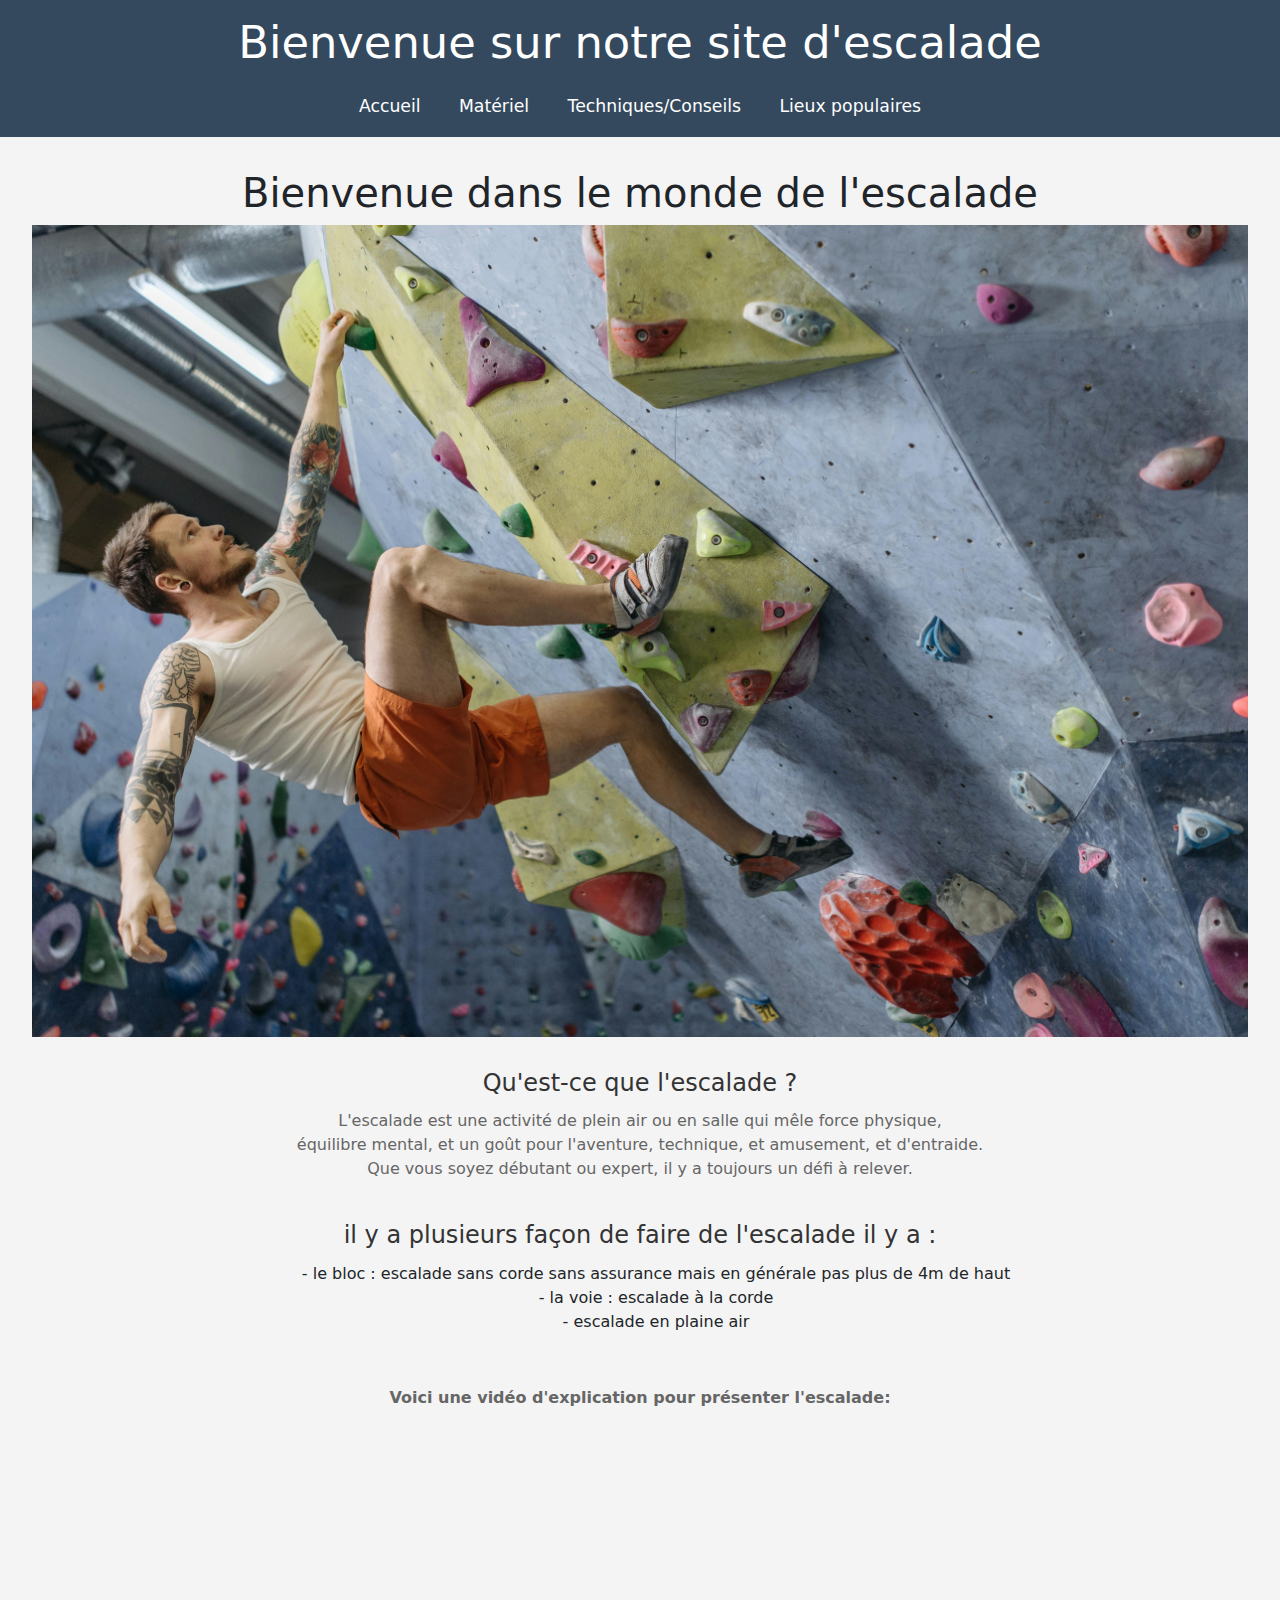
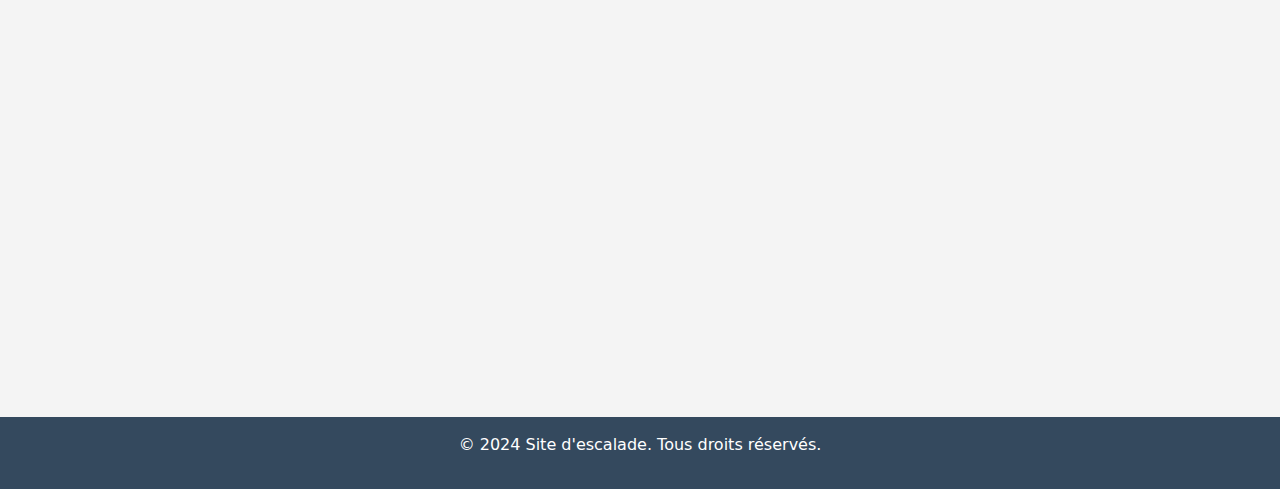
<file: index.html>
<!DOCTYPE html>
<html lang="fr">

<head>
    <link href="style.css" rel="stylesheet">
    <link href="https://cdn.jsdelivr.net/npm/bootstrap@5.3.0/dist/css/bootstrap.min.css" rel="stylesheet">
    <meta charset="UTF-8">
    <meta name="viewport" content="width=device-width, initial-scale=1.0">
    <title>Accueil</title>
</head>

<body>
    <header>
        <h1>Bienvenue sur notre site d'escalade</h1>
        <nav>
            <ul>
                <li><a href="index.html">Accueil</a></li>
                <li><a href="matériel.html">Matériel</a></li>
                <li><a href="Techniques_conseils.html">Techniques/Conseils</a></li>
                <li><a href="lieux.html">Lieux populaires</a></li>
            </ul>
        </nav>
    </header>

    <main>
        <section class="hero">
            <div class="hero-text">
                <h1>Bienvenue dans le monde de l'escalade</h1>
            </div>
            <img src="image/mur_descaalde.jpg" alt="escalade en salle">
        </section>

        <section>
            <div class="text-center">
                <h2>Qu'est-ce que l'escalade ?</h2>
                <p>L'escalade est une activité de plein air ou en salle qui mêle force physique,
                    <br>équilibre mental, et un goût pour l'aventure, technique, et amusement, et d'entraide.
                    <br>Que vous soyez débutant ou expert, il y a toujours un défi à relever.
                </p><br>
                    <h2>il y a plusieurs façon de faire de l'escalade il y a :</h2>
                    <ul  class="test">
                        <li>- le bloc : escalade sans corde sans assurance mais en générale pas plus de 4m de haut</li>
                        <li>- la voie : escalade à la corde</li>
                        <li>- escalade en plaine air</li>
                    </ul>
            </div>
        </section>

        <section class="video">
            <div class="video-container">
                <p class="p-video">
                    <strong>Voici une vidéo d'explication pour présenter l'escalade:</strong>
                </p>
                <iframe src="https://www.youtube.com/embed/E26SjfBUyqU" title="Vidéo d'escalade" frameborder="0"
                    allow="accelerometer; autoplay; clipboard-write; encrypted-media; gyroscope; picture-in-picture"
                    allowfullscreen>
                </iframe>
            </div>
        </section>

    </main>

    <footer>
        <p>&copy; 2024 Site d'escalade. Tous droits réservés.</p>
    </footer>
</body>

</html>
</file>
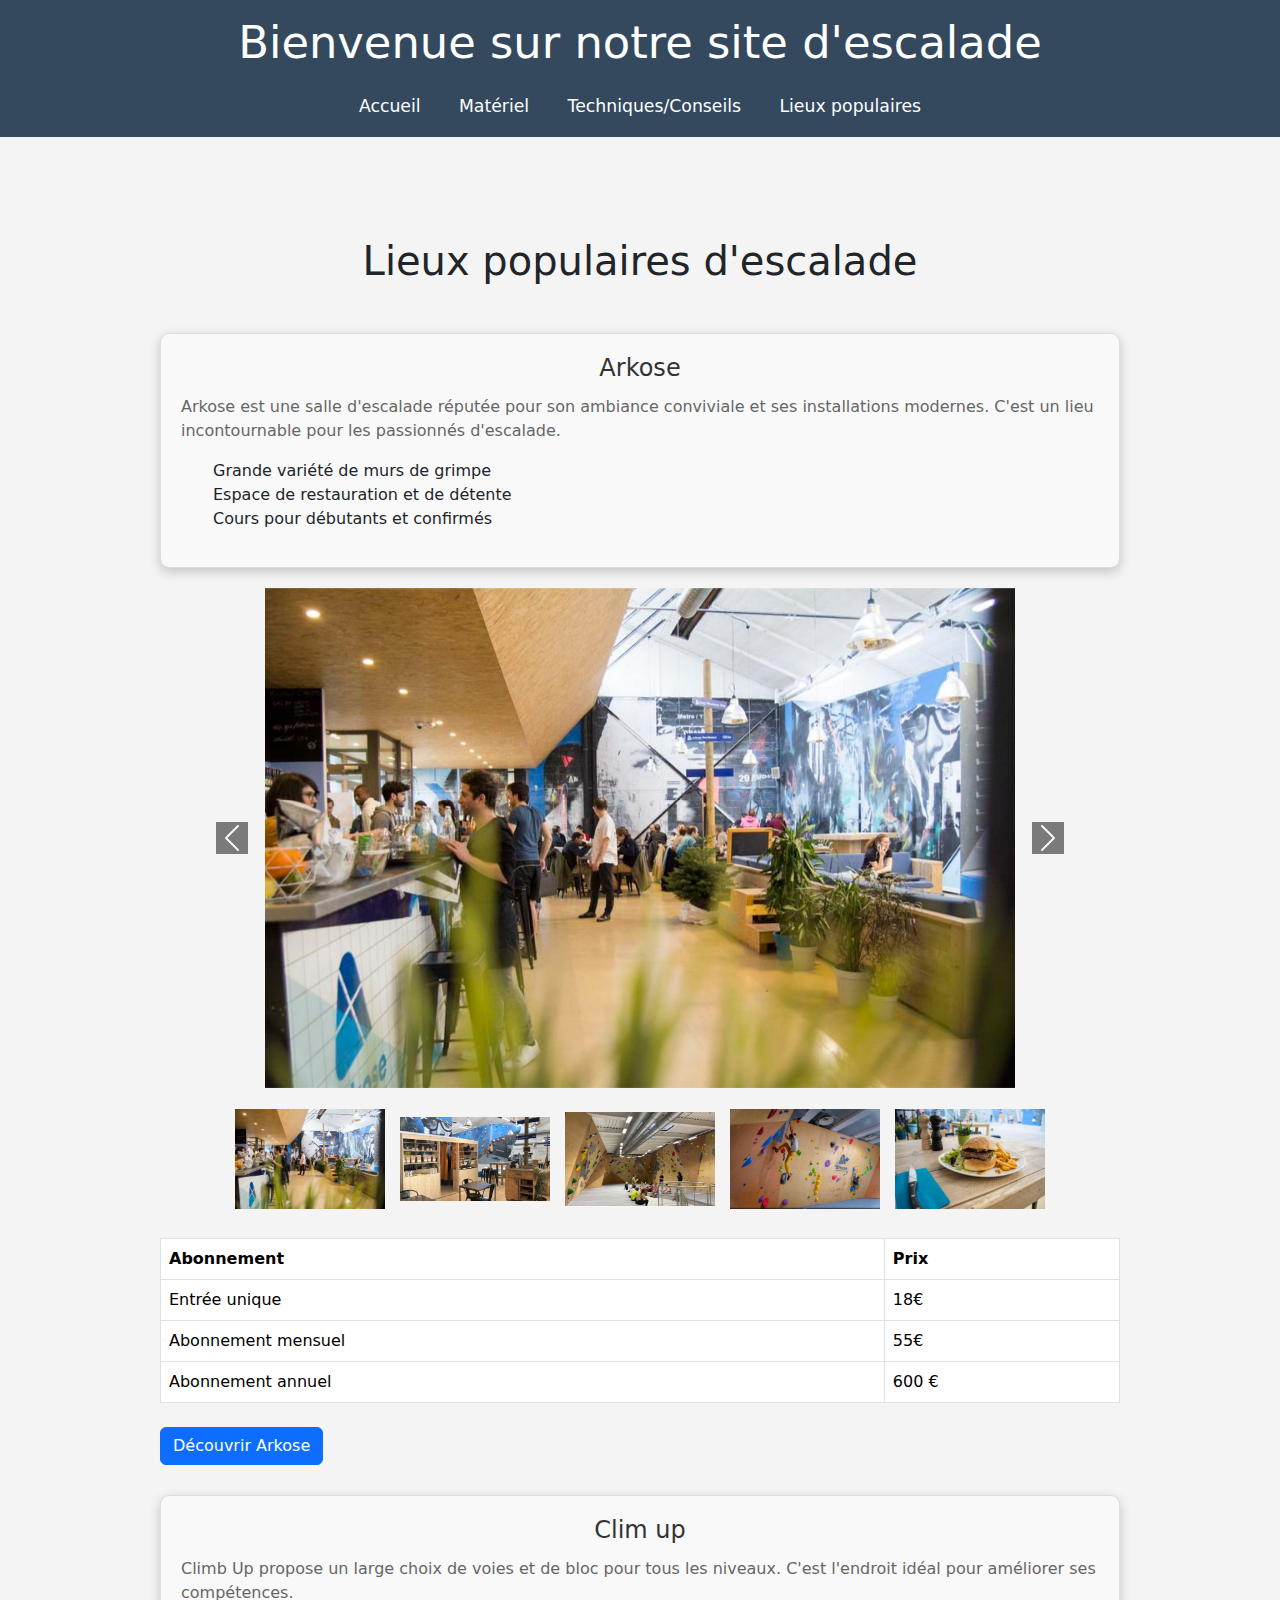
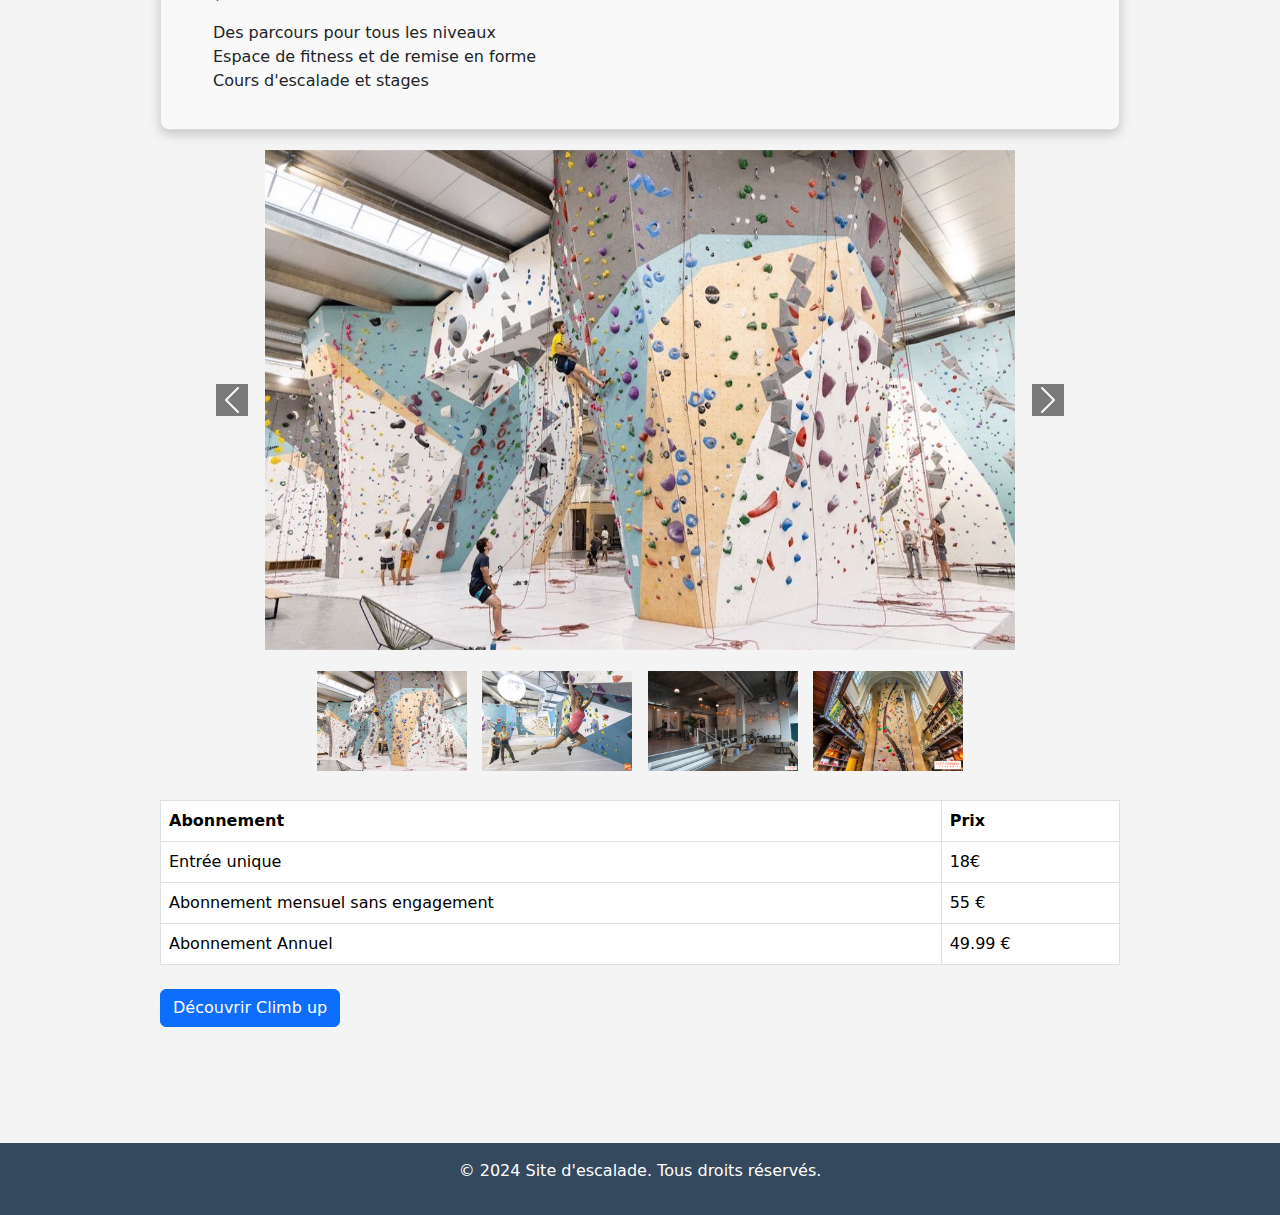
<file: lieux.html>
<!DOCTYPE html>
<html lang="fr">

<head>
    <link href="style.css" rel="stylesheet">
    <link href="https://cdn.jsdelivr.net/npm/bootstrap@5.3.0/dist/css/bootstrap.min.css" rel="stylesheet">
    <meta charset="UTF-8">
    <meta name="viewport" content="width=device-width, initial-scale=1.0">

    <title>Lieux</title>
</head>

<body>
    <header>
        <h1>Bienvenue sur notre site d'escalade</h1>
        <nav>
            <ul>
                <li><a href="index.html">Accueil</a></li>
                <li><a href="matériel.html">Matériel</a></li>
                <li><a href="Techniques_conseils.html">Techniques/Conseils</a></li>
                <li><a href="lieux.html">Lieux populaires</a></li>
            </ul>
        </nav>
    </header>

    <main>
        <section>
            <div class="container-lieux">
                <h1 class="text-center my-5">Lieux populaires d'escalade</h1>
                <div class="location" id="arkose">
                    <h2>Arkose</h2>
                    <p>Arkose est une salle d'escalade réputée pour son ambiance conviviale et ses installations
                        modernes.
                        C'est un lieu incontournable pour les passionnés d'escalade.</p>
                    <ul>
                        <li>Grande variété de murs de grimpe</li>
                        <li>Espace de restauration et de détente</li>
                        <li>Cours pour débutants et confirmés</li>
                    </ul>
                </div>
                <!-- carousel arkose debut-->
                <div id="carouselArkose" class="carousel slide" data-bs-ride="carousel" data-bs-interval="5000">
                    <div class="carousel-inner">
                        <div class="carousel-item active">
                            <img src="image-arkose/acceuil.jpg" alt="acceuil arkose" class="d-block w-100" alt="Image 1"
                                id="carouselImage">
                        </div>
                        <div class="carousel-item">
                            <img src="image-arkose/cosy.jpg" alt="espace cosy" class="d-block w-100" alt="Image 2">
                        </div>
                        <div class="carousel-item">
                            <img src="image-arkose/sale.jpg" alt="salle d'escalade" class="d-block w-100" alt="Image 3">
                        </div>
                        <div class="carousel-item">
                            <img src="image-arkose/ex2.jpg" alt="salle d'escalade 2" class="d-block w-100"
                                alt="Image 3">
                        </div>
                        <div class="carousel-item">
                            <img src="image-arkose/food.jpg" alt="burger" class="d-block w-100" alt="Image 3">
                        </div>
                    </div>
                    <button class="carousel-control-prev" type="button" data-bs-target="#carouselArkose"
                        data-bs-slide="prev">
                        <span class="carousel-control-prev-icon" aria-hidden="true"></span>
                        <span class="visually-hidden">Précédent</span>
                    </button>
                    <button class="carousel-control-next" type="button" data-bs-target="#carouselArkose"
                        data-bs-slide="next">
                        <span class="carousel-control-next-icon" aria-hidden="true"></span>
                        <span class="visually-hidden">Suivant</span>
                    </button>
                </div>

                <div class="thumbnail-images text-center mt-3">
                    <img src="image-arkose/acceuil.jpg" alt="acceuil arkose"
                        onclick="changeImage('carouselArkose', 'image-arkose/acceuil.jpg')">
                    <img src="image-arkose/cosy.jpg" alt="espace cosy"
                        onclick="changeImage('carouselArkose', 'image-arkose/cosy.jpg')">
                    <img src="image-arkose/sale.jpg" alt="salle d'escalade"
                        onclick="changeImage('carouselArkose', 'image-arkose/sale.jpg')">
                    <img src="image-arkose/ex2.jpg" alt="salle d'escalade 2"
                        onclick="changeImage('carouselArkose', 'image-arkose/ex2.jpg')">
                    <img src="image-arkose/food.jpg" alt="burger"
                        onclick="changeImage('carouselArkose', 'image-arkose/food.jpg')">
                </div>
                <!-- carousel arkose fin -->
                <table class="table table-bordered mt-4">
                    <thead>
                        <tr>
                            <th>Abonnement</th>
                            <th>Prix</th>
                        </tr>
                    </thead>
                    <tbody>
                        <tr>
                            <td>Entrée unique</td>
                            <td>18€</td>
                        </tr>
                        <tr>
                            <td>Abonnement mensuel</td>
                            <td>55€</td>
                        </tr>
                        <tr>
                            <td>Abonnement annuel</td>
                            <td>600 €</td>
                        </tr>
                    </tbody>
                </table>
                <a href="https://www.arkose.com" target="_blank" class="btn btn-primary mt-2">Découvrir Arkose</a>

                <div class="location" id="climup">
                    <h2>Clim up</h2>
                    <p>Climb Up propose un large choix de voies et de bloc pour tous les niveaux.
                        C'est l'endroit idéal pour améliorer ses compétences.</p>
                    <ul>
                        <li>Des parcours pour tous les niveaux</li>
                        <li>Espace de fitness et de remise en forme</li>
                        <li>Cours d'escalade et stages</li>
                    </ul>
                </div>
                <!-- carouselle de clim up -->
                <div id="carouselClimbup" class="carousel slide" data-bs-ride="carousel" data-bs-interval="5000">
                    <div class="carousel-inner">
                        <div class="carousel-item active">
                            <img src="image-climb_up/climb-up.jpg" alt="voie climb up" class="d-block w-100"
                                alt="Image 1" id="carouselImage">
                        </div>
                        <div class="carousel-item">
                            <img src="image-climb_up/climb-up-salle-escalade-bloc.webp" alt="bloc climb up"
                                class="d-block w-100" alt="Image 2">
                        </div>
                        <div class="carousel-item">
                            <img src="image-climb_up/cosy-climb-up-salle-d-escalade-porte-d-italie.jpg"
                                alt="espace cosy climb up" class="d-block w-100" alt="espace cosy">
                        </div>
                        <div class="carousel-item">
                            <img src="image-climb_up/eglise-climb_up.jpg"
                                alt="escalade en voie dans une eglise climb up" class="d-block w-100" alt="mur d'escalade dans une eglise">
                        </div>
                    </div>
                    <button class="carousel-control-prev" type="button" data-bs-target="#carouselClimbup"
                        data-bs-slide="prev">
                        <span class="carousel-control-prev-icon" aria-hidden="true"></span>
                        <span class="visually-hidden">Précédent</span>
                    </button>
                    <button class="carousel-control-next" type="button" data-bs-target="#carouselClimbup"
                        data-bs-slide="next">
                        <span class="carousel-control-next-icon" aria-hidden="true"></span>
                        <span class="visually-hidden">Suivant</span>
                    </button>
                </div>

                <div class="thumbnail-images text-center mt-3">
                    <img src="image-climb_up/climb-up.jpg" alt="voie climb up"
                        onclick="changeImage('carouselClimbup', 'image-climb_up/climb-up.jpg')">
                    <img src="image-climb_up/climb-up-salle-escalade-bloc.webp" alt="bloc climb up"
                        onclick="changeImage('carouselClimbup', 'image-climb_up/climb-up-salle-escalade-bloc.webp')">
                    <img src="image-climb_up/cosy-climb-up-salle-d-escalade-porte-d-italie.jpg" alt="espace cosy"
                        onclick="changeImage('carouselClimbup', 'image-climb_up/cosy-climb-up-salle-d-escalade-porte-d-italie.jpg')">
                    <img src="image-climb_up/eglise-climb_up.jpg" alt="mur d'escalade dans une eglise"
                        onclick="changeImage('carouselClimbup', 'image-climb_up/eglise-climb_up.jpg')">
                </div>
                <!-- carouselle de clim up fin-->
                <table class="table table-bordered mt-4">
                    <thead>
                        <tr>
                            <th>Abonnement</th>
                            <th>Prix</th>
                        </tr>
                    </thead>
                    <tbody>
                        <tr>
                            <td>Entrée unique</td>
                            <td>18€</td>
                        </tr>
                        <tr>
                            <td>Abonnement mensuel sans engagement</td>
                            <td>55 €</td>
                        </tr>
                        <tr>
                            <td>Abonnement Annuel</td>
                            <td>49.99 €</td>
                        </tr>
                    </tbody>
                </table>
                <a href="https://paris-porteditalie.climb-up.fr/tarifs-escalade/" target="_blank"
                    class="btn btn-primary mt-2">Découvrir Climb up</a>

            </div>
        </section>
    </main>

    <footer>
        <p>&copy; 2024 Site d'escalade. Tous droits réservés.</p>
    </footer>

    <script src="script.js"></script>
    <script src="https://code.jquery.com/jquery-3.5.1.min.js"></script>
    <script src="https://cdn.jsdelivr.net/npm/bootstrap@5.3.0/dist/js/bootstrap.bundle.min.js"></script>

</body>

</html>
</file>
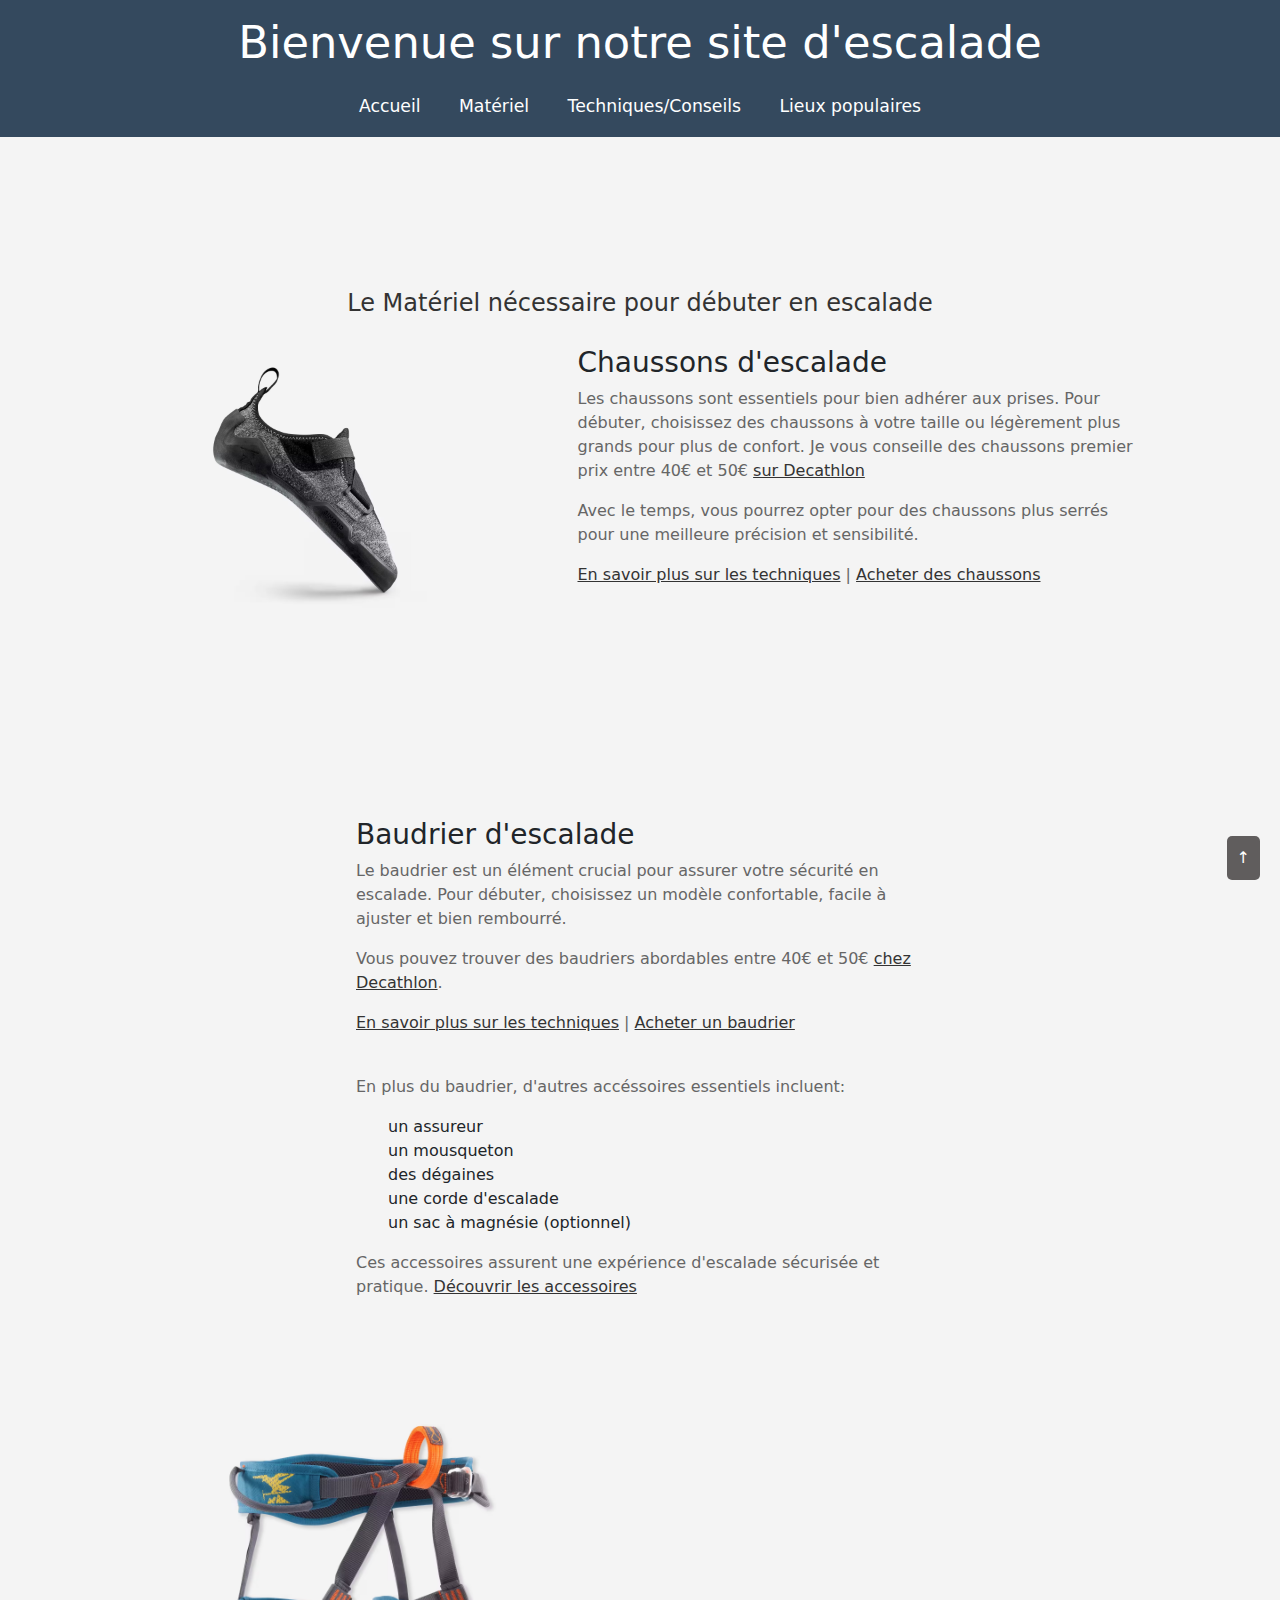
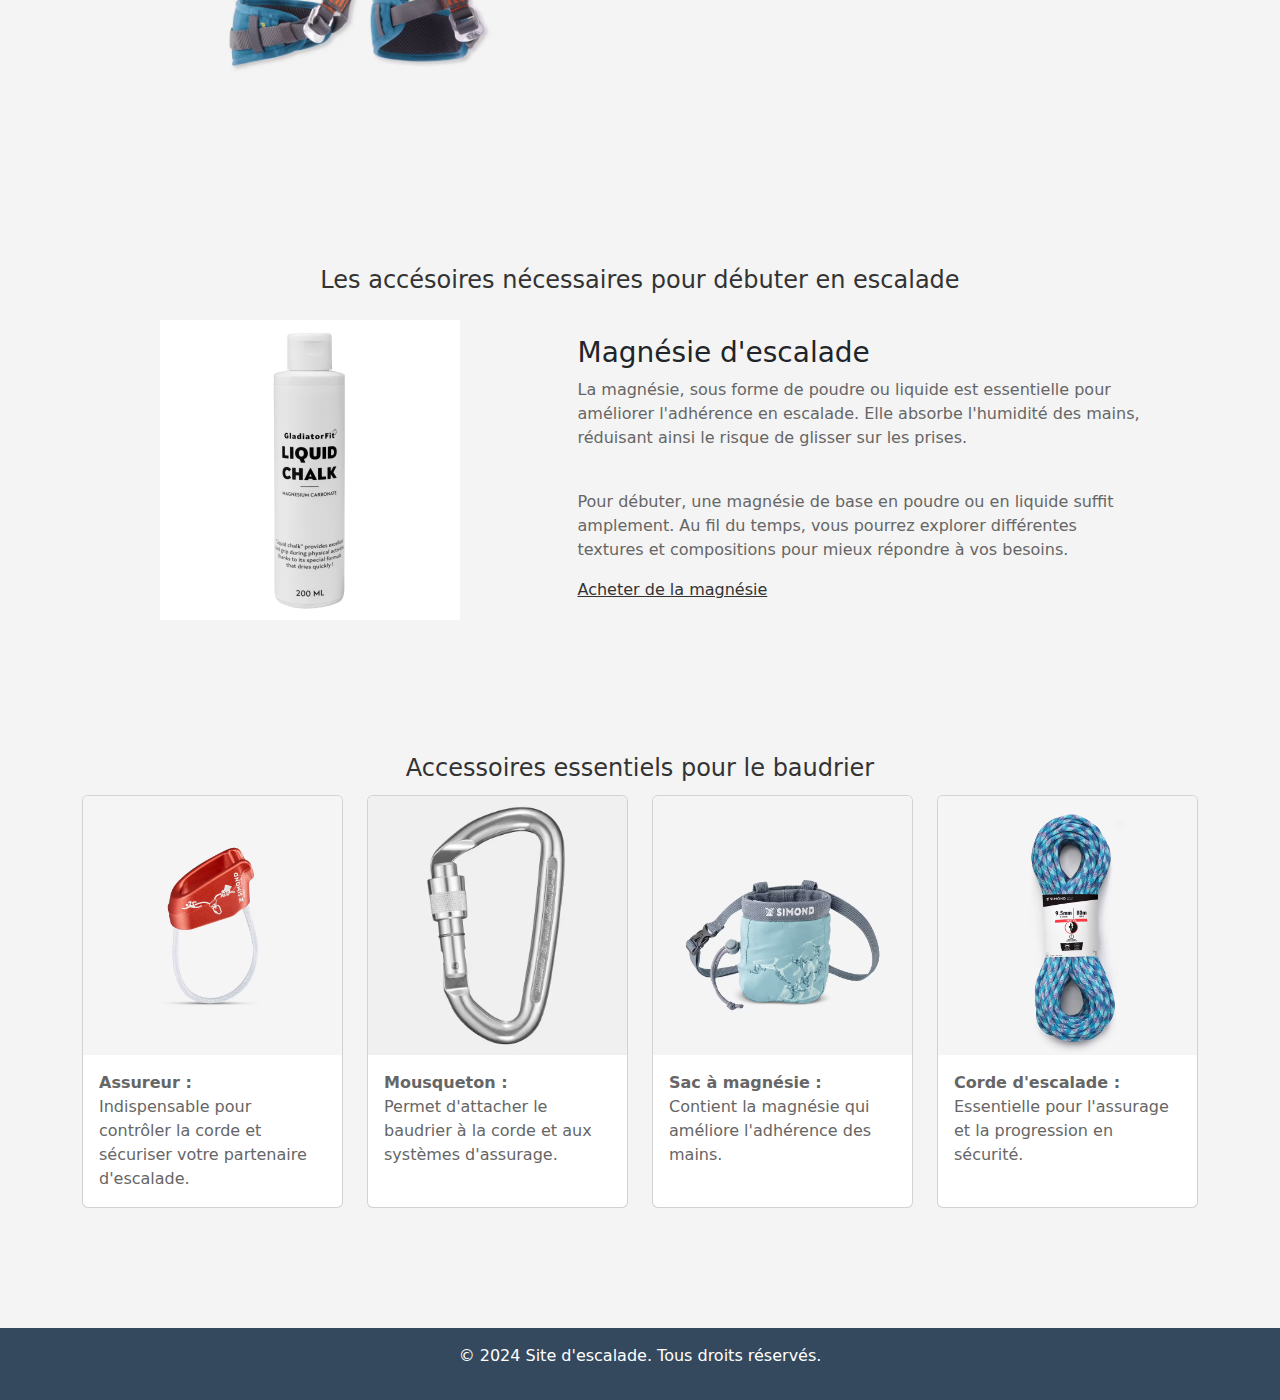
<file: matériel.html>
<!DOCTYPE html>
<html lang="fr">

<head>
    <link href="style.css" rel="stylesheet">
    <link href="https://cdn.jsdelivr.net/npm/bootstrap@5.3.0/dist/css/bootstrap.min.css" rel="stylesheet">
    <meta charset="UTF-8">
    <meta name="viewport" content="width=device-width, initial-scale=1.0">
    <title>Matériel</title>
</head>

<body id="top">
    <header>
        <h1>Bienvenue sur notre site d'escalade</h1>
        <nav>
            <ul>
                <li><a href="index.html">Accueil</a></li>
                <li><a href="matériel.html">Matériel</a></li>
                <li><a href="Techniques_conseils.html">Techniques/Conseils</a></li>
                <li><a href="lieux.html">Lieux populaires</a></li>
            </ul>
        </nav>
    </header>

    <main>
        <section>
            <h2 class="titre-marge">Le Matériel nécessaire pour débuter en escalade</h2>
            <div class="equipement-item" id="chaussons">
                <div class="image-container">
                    <img src="image/chausson.avif" alt="Chaussons d'escalade">
                </div>
                <div class="text">
                    <h3>Chaussons d'escalade</h3>
                    <p>Les chaussons sont essentiels pour bien adhérer aux prises. Pour débuter, choisissez des
                        chaussons à votre taille ou légèrement plus grands pour plus de confort.
                        Je vous conseille des chaussons premier prix entre 40€ et 50€ <a
                            href="https://www.decathlon.fr/p/chausson-d-escalade-first-klimb-gris/_/R-p-303601?mc=8518575"
                            target="_blank" class="custom-link">sur Decathlon</a>
                    </p>
                    <p>Avec le temps, vous pourrez opter pour des chaussons plus serrés pour une meilleure précision et
                        sensibilité.</p>
                    <p><a href="Techniques_conseils.html#techniques-conseils" class="custom-link">En savoir plus sur les
                            techniques</a> | <a href="https://www.decathlon.fr/search?Ntt=chausson+d%27escalade"
                            target="_blank" class="custom-link">Acheter des
                            chaussons</a></p>
                </div>
            </div>
        </section>

        <section>
            <div class="equipement-item baudrier-item" id="baudrier">
                <div class="text-s2">
                    <h3 class="titre-marge">Baudrier d'escalade</h3>
                    <p>Le baudrier est un élément crucial pour assurer votre sécurité en escalade. Pour débuter,
                        choisissez un modèle confortable, facile à ajuster et bien rembourré.</p>
                    <p>Vous pouvez trouver des baudriers abordables entre 40€ et 50€ <a
                            href="https://www.decathlon.fr/p/harnais-escalade-easy-3-bleu/_/R-p-143818?mc=8359998"
                            target="_blank" class="custom-link">chez
                            Decathlon</a>.</p>
                    <p><a href="Techniques_conseils.html#techniques-conseils2" class="custom-link">En savoir plus sur
                            les techniques</a> |
                        <a href="https://www.decathlon.fr/search?Ntt=baudrier" target="_blank"
                            class="custom-link">Acheter un baudrier</a>
                    </p>
                    <br>
                    <p>En plus du baudrier, d'autres accéssoires essentiels incluent:
                    <ul>
                        <li>un assureur</li>
                        <li>un mousqueton</li>
                        <li> des dégaines</li>
                        <li>une corde d'escalade</li>
                        <li>un sac à magnésie (optionnel)</li>
                    </ul>
                    <p>Ces accessoires assurent une expérience
                        d'escalade sécurisée et pratique. <a href="#accessoires-baudrier" class="custom-link">Découvrir
                            les accessoires</a>
                    </p>

                </div>
                <div class="image-container">
                    <img src="image/harnais-escalade-easy-3-bleu.avif" alt="Baudrier d'escalade">
                </div>
            </div>
        </section>

        <section>
            <div>
                <h2 class="titre-marge">Les accésoires nécessaires pour débuter en escalade</h2>
                <div class="equipement-item" id="magnesie">
                    <div class="image-container">
                        <img src="image/magnesie-liquide-200ml.avif" alt="magnesie d'escalade">
                    </div>
                    <div class="text">
                        <h3>Magnésie d'escalade</h3>
                        <p>La magnésie, sous forme de poudre ou liquide est essentielle pour améliorer
                            l'adhérence en escalade. Elle absorbe l'humidité des mains, réduisant ainsi le risque de
                            glisser
                            sur les prises.</p>
                        <p><br>Pour débuter, une magnésie de base en poudre ou en liquide suffit amplement. Au fil du
                            temps, vous
                            pourrez explorer différentes textures et compositions pour mieux répondre à vos besoins.</p>
                        <p><a href="https://www.decathlon.fr/search?Ntt=magnésie" target="_blank"
                                class="custom-link">Acheter de la magnésie</a></p>
                    </div>
                </div>
            </div>
        </section>

        <section>
            <h2 class="titre-marge" id="accessoires-baudrier">Accessoires essentiels pour le baudrier</h2>
            <div class="container">
                <div class="row">
                    <div class="col-md-3 col-sm-6 mb-4">
                        <div class="card h-100">
                            <img class="card-img-top" src="image/assureur-tubik-compact.avif" alt="Card image cap">
                            <div class="card-body">
                                <p class="card-text"><strong>Assureur :<br></strong> Indispensable pour contrôler la
                                    corde et sécuriser votre partenaire d'escalade.</p>
                            </div>
                        </div>
                    </div>
                    <div class="col-md-3 col-sm-6 mb-4">
                        <div class="card h-100">
                            <img class="card-img-top" src="image/mousqueton-a-vis-3000-secure-poli.avif"
                                alt="Card image cap">
                            <div class="card-body">
                                <p class="card-text"><strong>Mousqueton :<br></strong> Permet d'attacher le baudrier à
                                    la corde et aux systèmes d'assurage.</p>
                            </div>
                        </div>
                    </div>
                    <div class="col-md-3 col-sm-6 mb-4">
                        <div class="card h-100">
                            <img class="card-img-top"
                                src="image/sac-a-magnesie-escalade-enfant-klimb-junior-bleu-gris.avif"
                                alt="Card image cap">
                            <div class="card-body">
                                <p class="card-text"><strong>Sac à magnésie :<br></strong> Contient la magnésie qui
                                    améliore l'adhérence des mains.</p>
                            </div>
                        </div>
                    </div>
                    <div class="col-md-3 col-sm-6 mb-4">
                        <div class="card h-100">
                            <img class="card-img-top" src="image/corde-descalade-95-mm-x-80-m-vertika.avif"
                                alt="Card image cap">
                            <div class="card-body">
                                <p class="card-text"><strong>Corde d'escalade :<br></strong> Essentielle pour l'assurage
                                    et la progression en sécurité.</p>
                            </div>
                        </div>
                    </div>
                </div>
            </div>
        </section>

        <a href="" id="backToTop">↑</a>
    </main>

    <footer>
        <p>&copy; 2024 Site d'escalade. Tous droits réservés.</p>
    </footer>
</body>

</html>
</file>
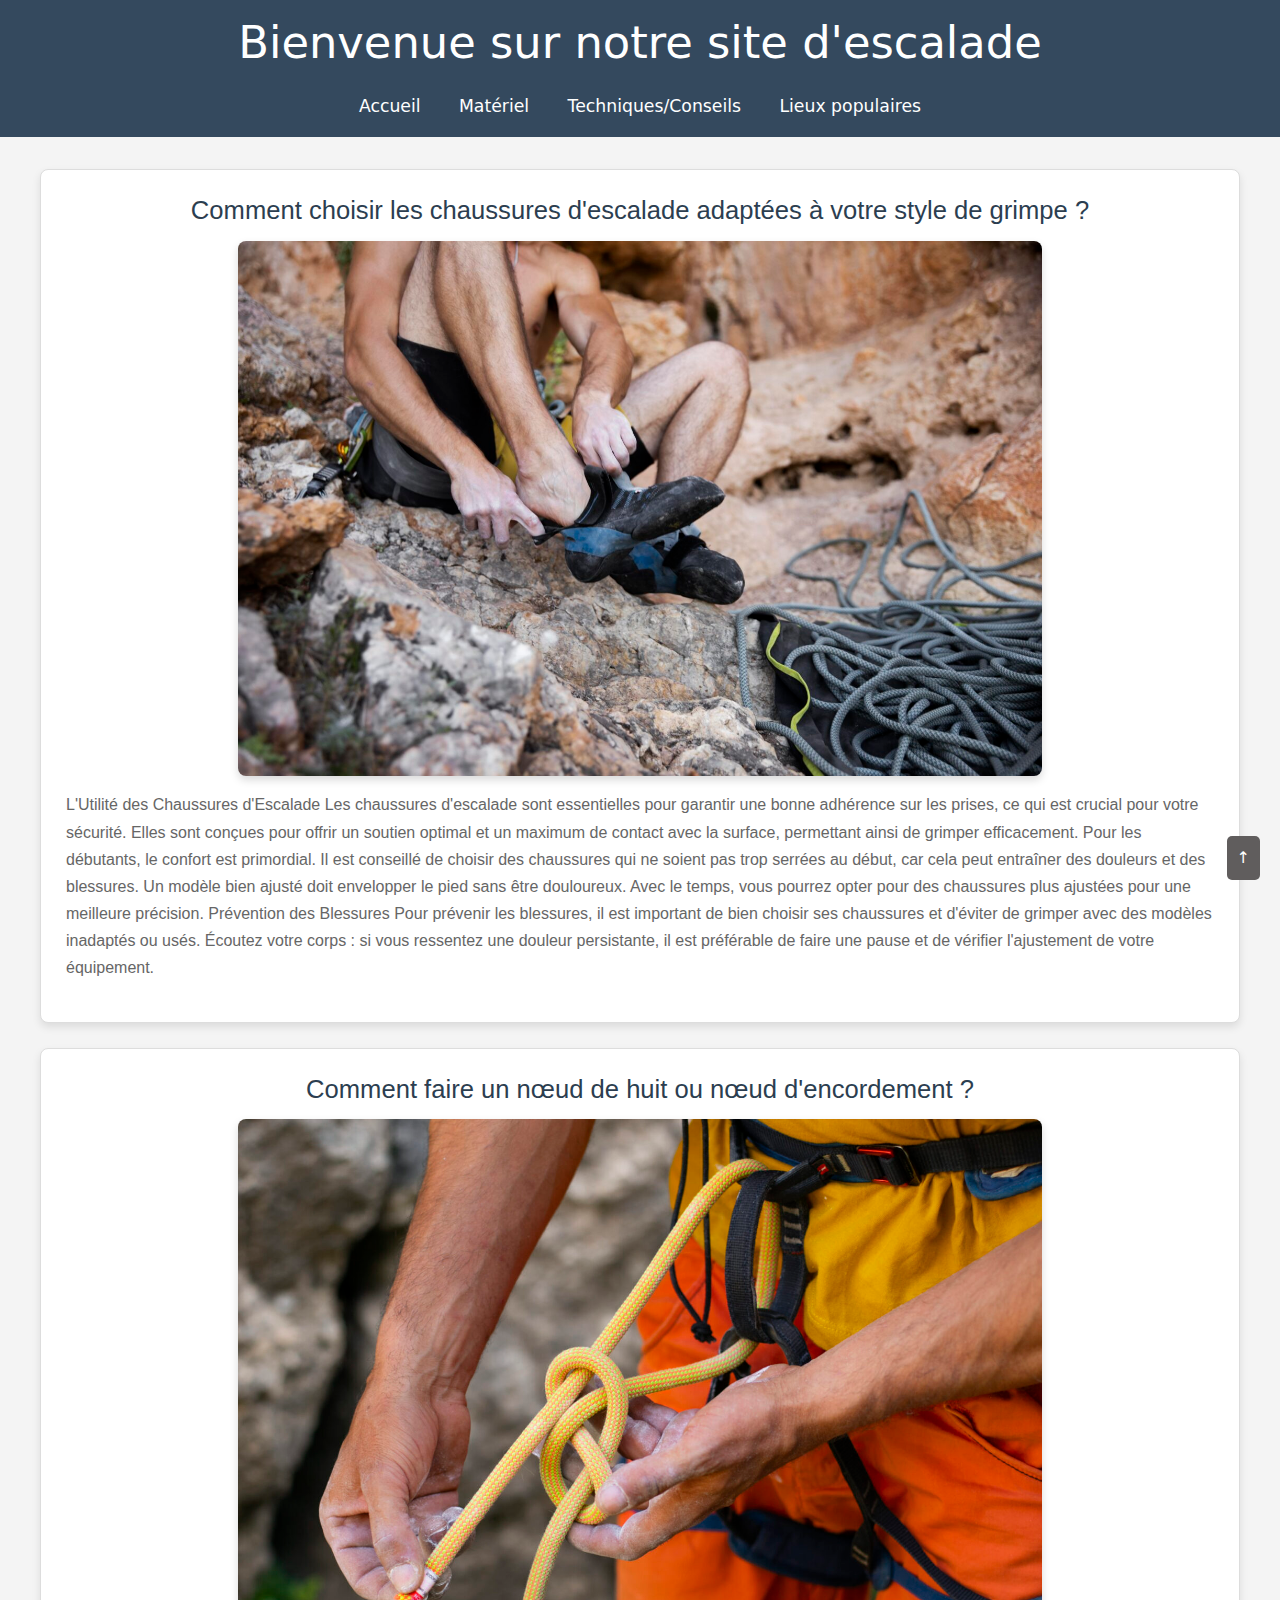
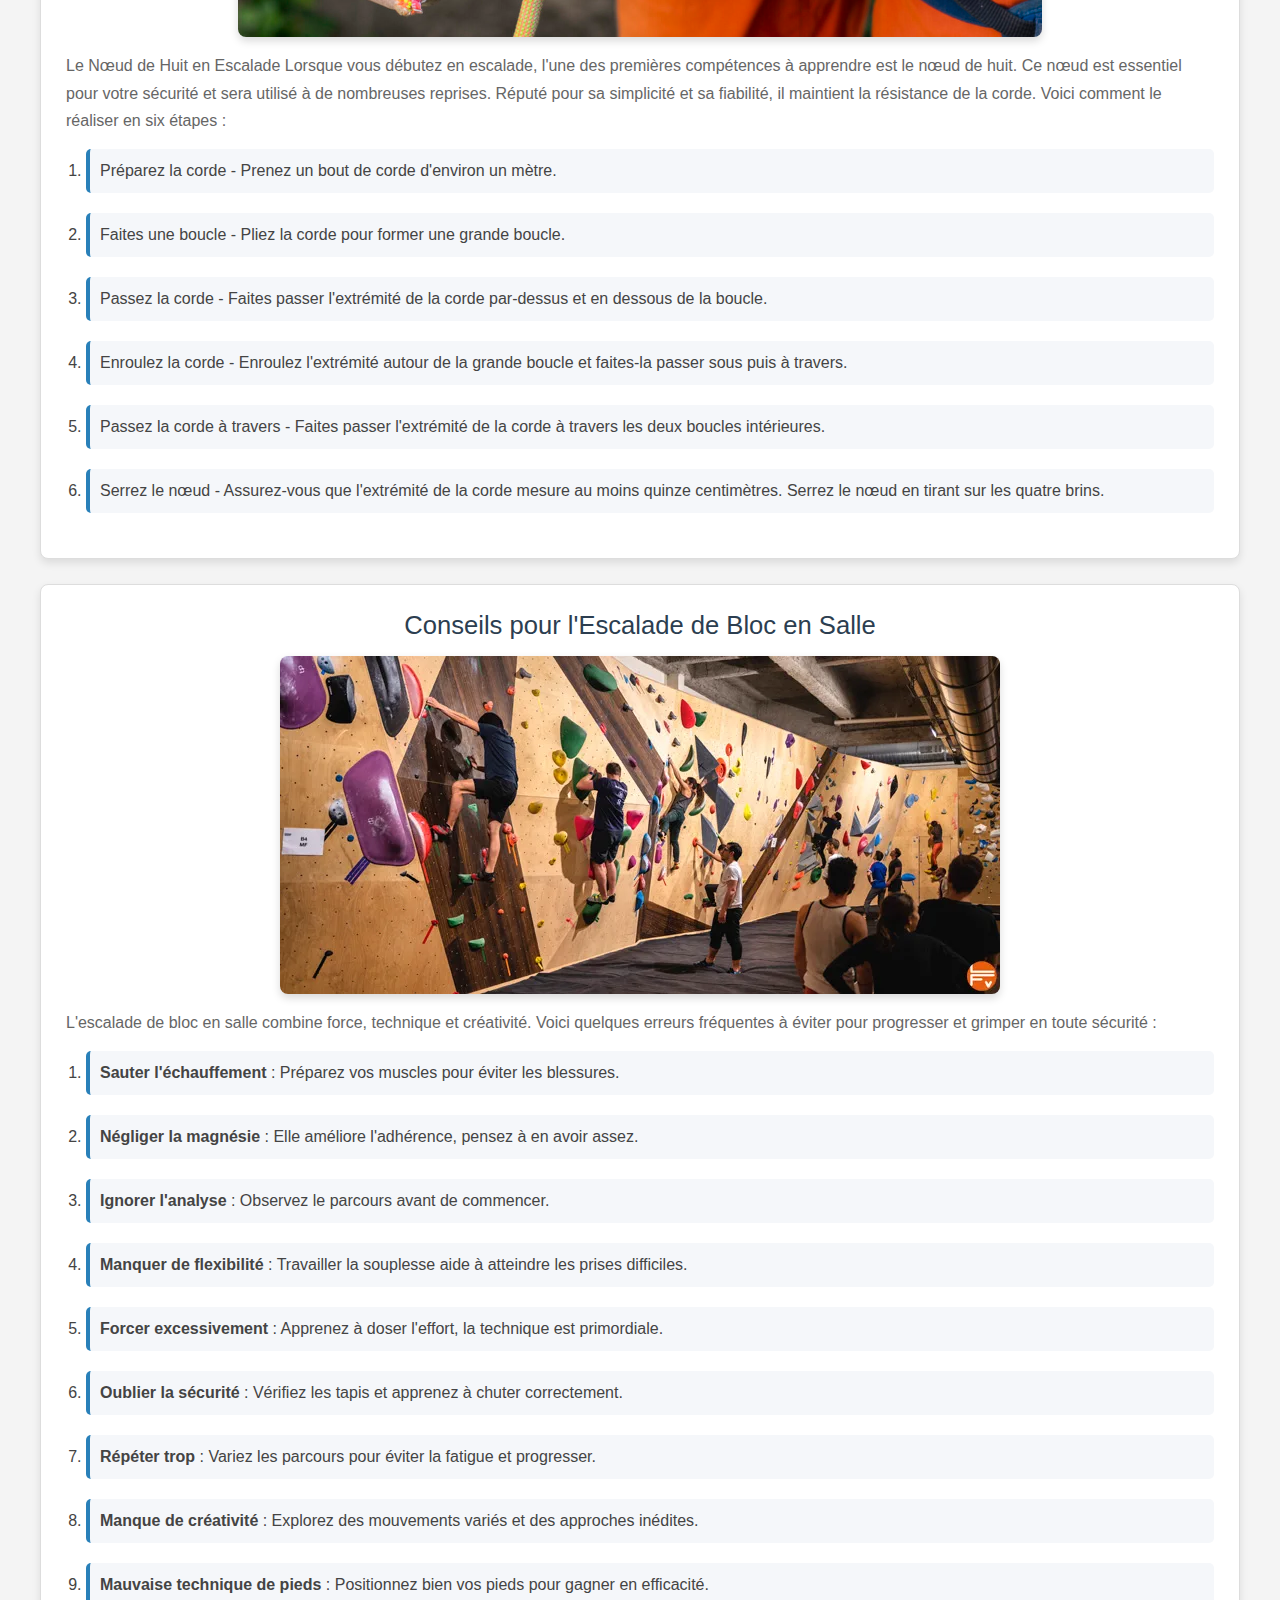
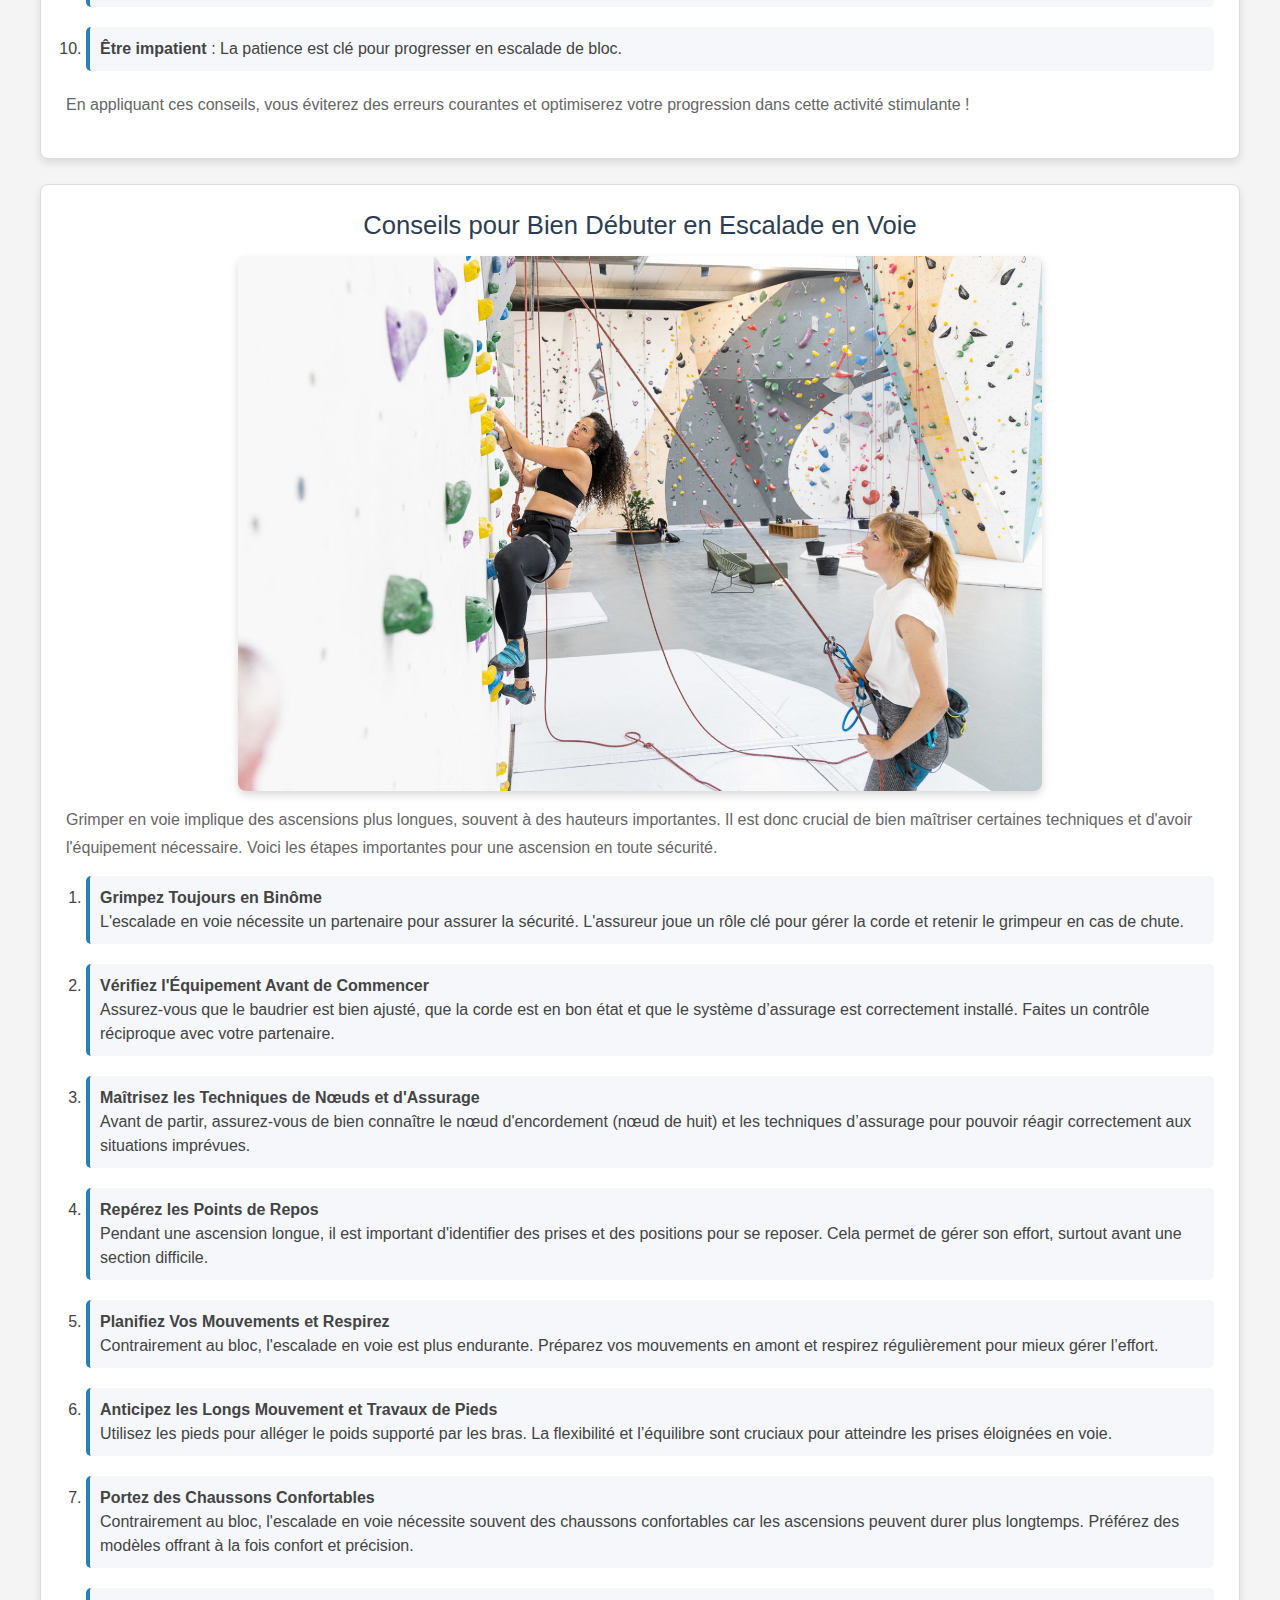
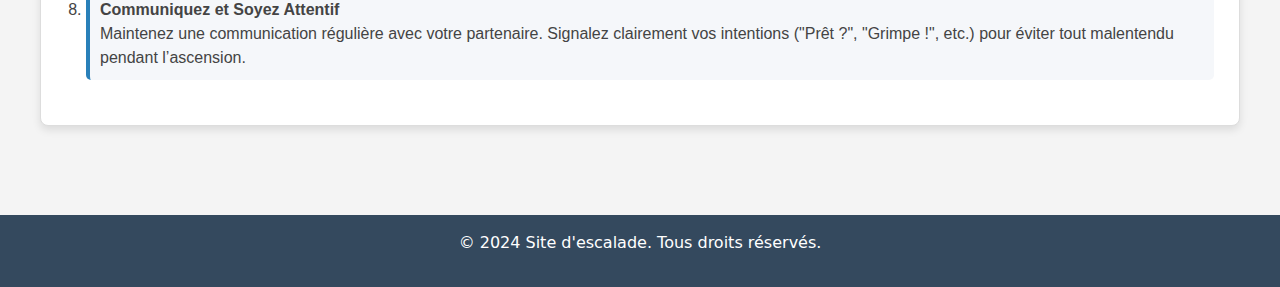
<file: Techniques_conseils.html>
<!DOCTYPE html>
<html lang="fr">

<head>
    <link href="style.css" rel="stylesheet">
    <link href="https://cdn.jsdelivr.net/npm/bootstrap@5.3.0/dist/css/bootstrap.min.css" rel="stylesheet">
    <meta charset="UTF-8">
    <meta name="viewport" content="width=device-width, initial-scale=1.0">
    <title>technique/conseil</title>
</head>

<body>
    <header>
        <h1>Bienvenue sur notre site d'escalade</h1>
        <nav>
            <ul>
                <li><a href="index.html">Accueil</a></li>
                <li><a href="matériel.html">Matériel</a></li>
                <li><a href="Techniques_conseils.html">Techniques/Conseils</a></li>
                <li><a href="lieux.html">Lieux populaires</a></li>
            </ul>
        </nav>
    </header>

    <main>
        <section class="section-tec">
            <h1 id="techniques-conseils">Comment choisir les chaussures d'escalade adaptées à votre style de grimpe ?</h1>
            <img src="image/chaussons-technique.jpg" alt="chausson d'escalade" class="img-tec">
            <p>L'Utilité des Chaussures d'Escalade
                Les chaussures d'escalade sont essentielles pour garantir une bonne adhérence sur les prises, ce qui est crucial pour votre sécurité. Elles sont conçues pour offrir un soutien optimal et un maximum de contact avec la surface, permettant ainsi de grimper efficacement.
                
                Pour les débutants, le confort est primordial. Il est conseillé de choisir des chaussures qui ne soient pas trop serrées au début, car cela peut entraîner des douleurs et des blessures. Un modèle bien ajusté doit envelopper le pied sans être douloureux. Avec le temps, vous pourrez opter pour des chaussures plus ajustées pour une meilleure précision.
                
                Prévention des Blessures
                Pour prévenir les blessures, il est important de bien choisir ses chaussures et d'éviter de grimper avec des modèles inadaptés ou usés. Écoutez votre corps : si vous ressentez une douleur persistante, il est préférable de faire une pause et de vérifier l'ajustement de votre équipement.</p>
        </section>
        
        <section class="section-tec">
            <h1 id="techniques-conseils2">Comment faire un nœud de huit ou nœud d'encordement ?</h1>
            <img src="image/noeud-de-huit-scaled-e1699004251177-1536x990.jpg" alt="nœud d'encordement" class="img-tec">
            <p>Le Nœud de Huit en Escalade
            Lorsque vous débutez en escalade, l'une des premières compétences à apprendre est le nœud de huit. Ce nœud est essentiel pour votre sécurité et sera utilisé à de nombreuses reprises. Réputé pour sa simplicité et sa fiabilité, il maintient la résistance de la corde. Voici comment le réaliser en six étapes :</p>
            <ol>
                <li>Préparez la corde - Prenez un bout de corde d'environ un mètre.</li>
                <li>Faites une boucle - Pliez la corde pour former une grande boucle.</li>
                <li>Passez la corde - Faites passer l'extrémité de la corde par-dessus et en dessous de la boucle.</li>
                <li>Enroulez la corde - Enroulez l'extrémité autour de la grande boucle et faites-la passer sous puis à travers.</li>
                <li>Passez la corde à travers - Faites passer l'extrémité de la corde à travers les deux boucles intérieures.</li>
                <li>Serrez le nœud - Assurez-vous que l'extrémité de la corde mesure au moins quinze centimètres. Serrez le nœud en tirant sur les quatre brins.</li>
            </ol>
        </section>

        <section class="section-tec">
            <h1>Conseils pour l'Escalade de Bloc en Salle</h1>
            <img src="image/image_bloc.webp" alt="mur d'escalade en bloc" class="img-tec">
            <p>L'escalade de bloc en salle combine force, technique et créativité. Voici quelques erreurs fréquentes à éviter pour progresser et grimper en toute sécurité :</p>
            <ol>
                <li><strong>Sauter l'échauffement</strong> : Préparez vos muscles pour éviter les blessures.</li>
                <li><strong>Négliger la magnésie</strong> : Elle améliore l'adhérence, pensez à en avoir assez.</li>
                <li><strong>Ignorer l'analyse</strong> : Observez le parcours avant de commencer.</li>
                <li><strong>Manquer de flexibilité</strong> : Travailler la souplesse aide à atteindre les prises difficiles.</li>
                <li><strong>Forcer excessivement</strong> : Apprenez à doser l'effort, la technique est primordiale.</li>
                <li><strong>Oublier la sécurité</strong> : Vérifiez les tapis et apprenez à chuter correctement.</li>
                <li><strong>Répéter trop</strong> : Variez les parcours pour éviter la fatigue et progresser.</li>
                <li><strong>Manque de créativité</strong> : Explorez des mouvements variés et des approches inédites.</li>
                <li><strong>Mauvaise technique de pieds</strong> : Positionnez bien vos pieds pour gagner en efficacité.</li>
                <li><strong>Être impatient</strong> : La patience est clé pour progresser en escalade de bloc.</li>
            </ol>
            <p>En appliquant ces conseils, vous éviterez des erreurs courantes et optimiserez votre progression dans cette activité stimulante !</p>
        </section>
        
        
        <section class="section-tec">
            <h1>Conseils pour Bien Débuter en Escalade en Voie</h1>
            <img src="image/voie.jpg" alt="escalade en voie " class="img-tec">
            <p>Grimper en voie implique des ascensions plus longues, souvent à des hauteurs importantes. Il est donc crucial de bien maîtriser certaines techniques et d'avoir l'équipement nécessaire. Voici les étapes importantes pour une ascension en toute sécurité.</p>
        
            <ol>
                <li><strong>Grimpez Toujours en Binôme</strong><br>
                    L'escalade en voie nécessite un partenaire pour assurer la sécurité. L'assureur joue un rôle clé pour gérer la corde et retenir le grimpeur en cas de chute.
                </li>
                <li><strong>Vérifiez l'Équipement Avant de Commencer</strong><br>
                    Assurez-vous que le baudrier est bien ajusté, que la corde est en bon état et que le système d’assurage est correctement installé. Faites un contrôle réciproque avec votre partenaire.
                </li>
                <li><strong>Maîtrisez les Techniques de Nœuds et d'Assurage</strong><br>
                    Avant de partir, assurez-vous de bien connaître le nœud d'encordement (nœud de huit) et les techniques d’assurage pour pouvoir réagir correctement aux situations imprévues.
                </li>
                <li><strong>Repérez les Points de Repos</strong><br>
                    Pendant une ascension longue, il est important d'identifier des prises et des positions pour se reposer. Cela permet de gérer son effort, surtout avant une section difficile.
                </li>
                <li><strong>Planifiez Vos Mouvements et Respirez</strong><br>
                    Contrairement au bloc, l'escalade en voie est plus endurante. Préparez vos mouvements en amont et respirez régulièrement pour mieux gérer l’effort.
                </li>
                <li><strong>Anticipez les Longs Mouvement et Travaux de Pieds</strong><br>
                    Utilisez les pieds pour alléger le poids supporté par les bras. La flexibilité et l’équilibre sont cruciaux pour atteindre les prises éloignées en voie.
                </li>
                <li><strong>Portez des Chaussons Confortables</strong><br>
                    Contrairement au bloc, l'escalade en voie nécessite souvent des chaussons confortables car les ascensions peuvent durer plus longtemps. Préférez des modèles offrant à la fois confort et précision.
                </li>
                <li><strong>Communiquez et Soyez Attentif</strong><br>
                    Maintenez une communication régulière avec votre partenaire. Signalez clairement vos intentions ("Prêt ?", "Grimpe !", etc.) pour éviter tout malentendu pendant l’ascension.
                </li>
            </ol>
        </section>
        <a href="" id="backToTop">↑</a>
    </main>

    <footer>
        <p>&copy; 2024 Site d'escalade. Tous droits réservés.</p>
    </footer>
</body>

</html>
</file>
<file: style.css>
html, body {
    background-color: #f4f4f4 !important;
}

body {
    font-family: Arial, sans-serif;
    line-height: 1.6;
    color: #333;
}

header {
    background-color: #34495e;
    color: #fff;
    padding: 1em 0;
    text-align: center;
}

header h1 {
    font-size: 2.8em;
    margin-bottom: 0.5em;
}

header li {
    font-size: 1.2em;
}

ul {
    list-style: none;
}

nav ul {
    display: flex;
    justify-content: center;
    flex-wrap: wrap;
    padding: 0;
    margin: 0;
}

nav ul li {
    margin: 0 1em;
}

nav ul li a {
    color: #fff;
    text-decoration: none;
    font-size: 0.9em;
}

@media (max-width: 768px) {
    nav ul li a {
        font-size: 0.9em;
    }
}

nav ul li a:hover {
    text-decoration: underline;
}

main {
    padding: 2em;
}

section {
    margin-bottom: 2em;
}

section h2 {
    color: #333;
    font-size: 1.5em;
    margin-bottom: 0.5em;
}

section p {
    font-size: 1em;
    color: #666;
}

footer {
    background-color: #34495e;
    color: #fff;
    text-align: center;
    padding: 1em 0;
    margin-top: 2em;
}

.hero img {
    width: 100%;
}

.hero-text {
    text-align: center;
}

.text-center {
    text-align: center;
}

/*video */

.p-video {
    text-align: center;
    margin-top: 20px;
    margin-bottom: 25px;
}

.video {
    display: flex;
    justify-content: center;
    align-items: center;
}

.video-container {
    max-width: 100%;
    min-width: 70%;
    aspect-ratio: 16 / 9;
}

.video-container iframe {
    width: 100%;
    height: 100%;
}

@media (max-width: 768px) {
    .vidéo-container {
        width: 90%;
    }
}

/* matériel */
/*première section */
section h2 {
    text-align: center;
}

.equipement-item {
    display: flex;
    flex-wrap: wrap;
    align-items: flex-start;
    justify-content: flex-start;
    gap: 15px;
}

.image-container {
    margin-left: 8em;
}

.equipement-item img {
    width: 300px;
    height: auto;
}

.text {
    max-width: 600px;
    margin: 0 auto;
    padding: 1em;
    border-radius: 8px;
}

.custom-link {
    color: #333;
}

@media (max-width: 1024px) {
    .equipement-item {
        justify-content: center;
    }

    .image-container {
        margin-left: 0;
    }
}

@media (max-width: 768px) {
    .equipement-item {
        flex-direction: column;
        align-items: center;
    }

    .image-container img {
        width: 100%;
        max-width: 250px;
    }

    .equipement-item .text {
        text-align: center;
    }
}

/*2ème*/

.baudrier-item {
    display: flex;
    flex-wrap: wrap;
    align-items: center;
    gap: 15px;
    justify-content: flex-start;
}

.baudrier-item .text-s2 {
    max-width: 600px;
    margin: 0 auto;
    padding: 1em;
    border-radius: 8px;
}

.text-s2 {
    align-items: center;
    justify-content: center;
}

.baudrier-item .image-container {
    margin-right: 8em;
}

.baudrier-item img {
    width: 400px;
    height: auto;
}

@media (max-width: 1024px) {
    .baudrier-item {
        justify-content: center;
    }

    .baudrier-item .image-container {
        margin-right: 0;
    }
}

@media (max-width: 768px) {
    .baudrier-item {
        flex-direction: column;
        align-items: center;
    }

    .baudrier-item .image-container img {
        width: 100%;
        max-width: 250px;
    }

    .baudrier-item .text {
        text-align: center;
    }
}

#magnesie {
    margin-top: 25px;
}

.titre-marge {
    margin-top: 5em;
}

#backToTop {
    position: fixed;
    bottom: 20px;
    right: 20px;
    padding: 10px;
    font-size: 16px;
    background-color: #605d5d;
    color: #fff;
    text-decoration: none;
    border-radius: 5px;
}

#backToTop:active {
    background-color: #555;
}

/* techique/consseil*/

.section-tec {
    background-color: #ffffff;
    border: 1px solid #ddd;
    border-radius: 8px;
    padding: 25px;
    margin-bottom: 25px;
    box-shadow: 0px 4px 8px rgba(0, 0, 0, 0.1);
    max-width: 1200px;
    margin-left: auto;
    margin-right: auto;
    font-family: Arial, sans-serif;
    color: #333;
}

.section-tec h1 {
    color: #2c3e50;
    font-size: 1.6em;
    margin-bottom: 15px;
    text-align: center;
}
.section-tec p {
    color: #666;
    line-height: 1.7;
    font-size: 1em;
    margin-bottom: 15px;
}

.section-tec ol {
    padding-left: 20px;
    color: #444; 
}

.section-tec ol li {
    margin-bottom: 20px;
    padding: 10px;
    background-color: #f5f7fa;
    border-radius: 5px;
    border-left: 4px solid #2980b9;
}

.img-tec {
    max-width: 70%;
    height: auto;
    border-radius: 8px;
    margin: 15px auto;
    display: block;
    box-shadow: 0px 4px 8px rgba(0, 0, 0, 0.15);
}

/* lieux populaires*/
.carousel-inner img {
    width: 100%;
    max-height: 500px;
    object-fit: contain;
}

.carousel-control-prev-icon,
.carousel-control-next-icon {
    background-color: black;
}

.thumbnail-images img {
    width: 150px;
    height: auto;
    cursor: pointer;
    margin: 5px;
    transition: transform 0.3s;
}

.thumbnail-images img:hover {
    transform: scale(1.1);
}

.container-lieux {
    margin: auto;
    max-width: 1000px;
    padding: 20px;
}

.location {
    border: 1px solid #ddd;
    padding: 20px;
    margin-top: 30px;
    margin-bottom: 20px;
    border-radius: 9px;
    background-color: #f9f9f9;
    box-shadow: 0 4px 12px rgba(0, 0, 0, 0.2);
}
</file>
